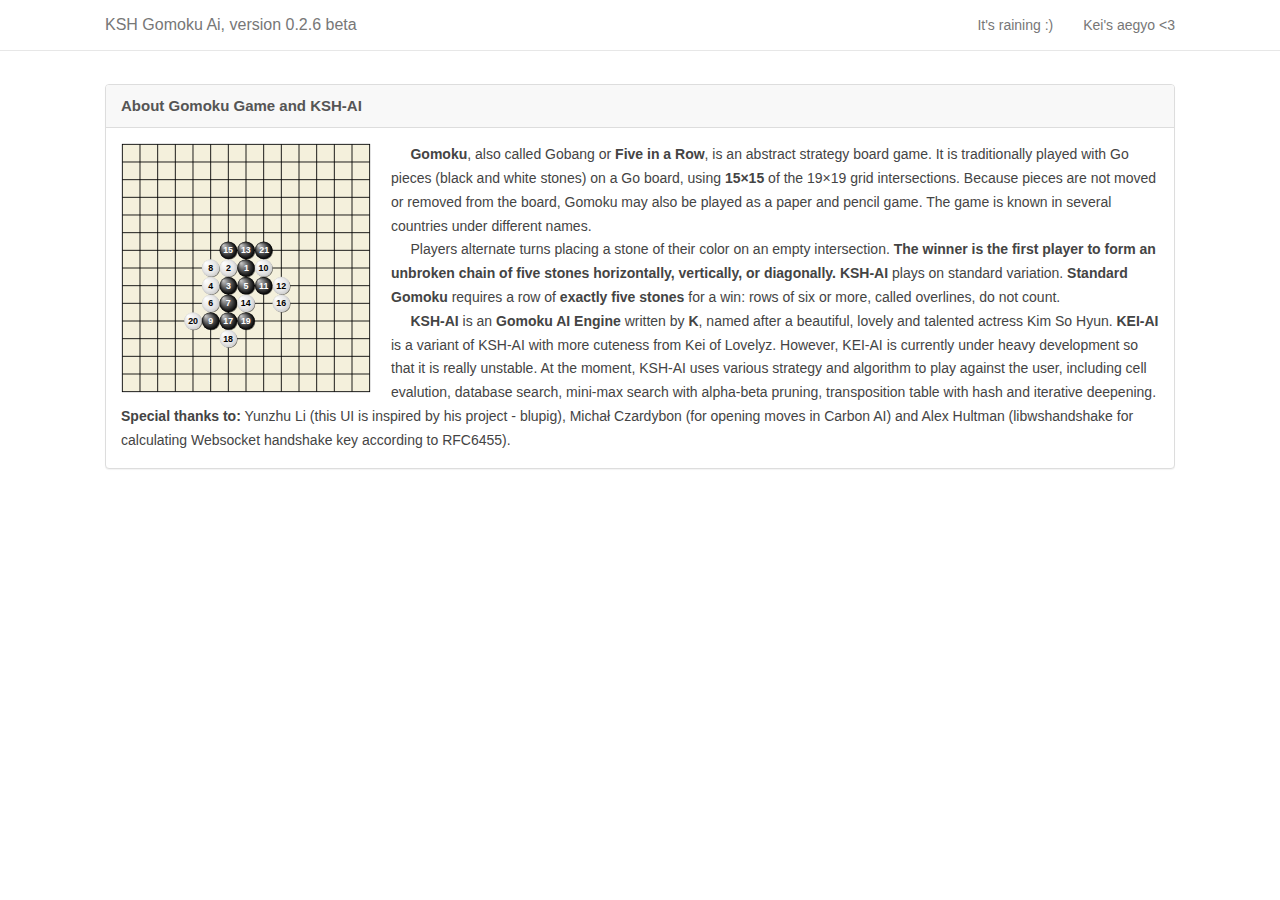
<file: index.html>
﻿<!DOCTYPE html>
<html lang="en">

<head>
  <meta charset="utf-8">
  <meta name="viewport" content="width=device-width, initial-scale=1.0, maximum-scale=3.0, user-scalable=yes">
  <meta name="author" content="KSH">
  <title>KSH-AI :)</title>
  <link href="favicon.ico" rel="icon" type="image/x-icon" />

  <link href="lib/bootstrap.min.css" rel="stylesheet">
  <link href="styles.css" rel="stylesheet">

  <script src="coi-serviceworker.js"></script>
  <script src="lib/jquery-3.6.1.min.js" defer></script>
  <script src="lib/bootstrap.min.js" defer></script>

  <script src="scripts.js" defer></script>
  <script src="brain/brain.js" defer></script>
</head>

<body>
  <nav class="navbar navbar-default navbar-static-top">
    <div class="container">
      <div class="navbar-header">
        <button type="button" class="navbar-toggle collapsed" data-toggle="collapse" data-target="#navbar"
          aria-expanded="false" aria-controls="navbar">
          <span class="sr-only">Toggle navigation</span>
          <span class="icon-bar"></span>
          <span class="icon-bar"></span>
          <span class="icon-bar"></span>
        </button>
        <a class="navbar-brand" href=".">KSH Gomoku Ai, version 0.2.6 beta</a>
      </div>
      <div id="navbar" class="collapse navbar-collapse">
        <ul class="nav navbar-nav navbar-right">
          <li><a href="#" id="btn_download_logs">Logs</a></li>
          <li><a href="https://www.youtube.com/watch?v=iZRwdoGTnj4" target="_blank">It's raining :)</a></li>
          <li><a href="https://youtu.be/ddXTPoc8QFY?t=79" target="_blank">Kei's aegyo &lt;3</a></li>
        </ul>
      </div>
    </div>
  </nav>
  <div class="container-fluid" style="padding-top:10px;">


    <div class="row row-setting" id="row_setting">
      <div class="col-md-4">
        <div class="panel panel-default">
          <div class="panel-heading">
            <h3 class="panel-title">AI Version</h3>
          </div>
          <div class="panel-body">
            <div class="panel-inner">
              <section class="ai-selector">
                <div>
                  <input type="radio" id="ai_kei" name="ai-select" value="0" checked>
                  <label for="ai_kei">
                    <span class="op-title">KSH</span><br />
                    <span class="op-desc">KSH's beauty</span>
                  </label>
                </div>
                <div>
                  <input type="radio" id="ai_kei2" name="ai-select" value="0">
                  <label for="ai_kei2">
                    <span class="op-title">KEI</span><br />
                    <span class="op-desc">Kei's aegyo</span>
                  </label>
                </div>
              </section>
            </div>
          </div>
        </div>
      </div>
      <div class="col-md-4">
        <div class="panel panel-default">
          <div class="panel-heading">
            <h3 class="panel-title">Difficulty</h3>
          </div>
          <div class="panel-body">
            <div class="panel-inner">
              <div id="div_level" class="ai-level">
                <input type="radio" name="ai-level" id="lv1" value="0" />
                <label for="lv1">Chicken</label>
                <input type="radio" name="ai-level" id="lv2" value="1" />
                <label for="lv2">Easy</label>
                <input type="radio" name="ai-level" id="lv3" value="2" checked="checked" />
                <label for="lv3">Normal</label>
                <input type="radio" name="ai-level" id="lv4" value="3" />
                <label for="lv4">Medium</label>
                <input type="radio" name="ai-level" id="lv5" value="4" />
                <label for="lv5">Hard</label>
                <input type="radio" name="ai-level" id="lv6" value="5" />
                <label for="lv6">Fuck me</label>
              </div>
            </div>
          </div>
        </div>
      </div>
      <div class="col-md-4">
        <div class="panel panel-default">
          <div class="panel-heading">
            <h3 class="panel-title">
              Who goes first
              <div class="pull-right">
                <div class="ws_indicator status-indicator" style="display:none"></div>
                <span class="ws_status" style="display:none"></span>
              </div>
            </h3>
          </div>
          <div class="panel-body">
            <div class="panel-inner">
              <div class="ai-level">
                <input type="radio" name="play-first" id="ai_first" value="0" checked="checked" />
                <label for="ai_first">AI</label>
                <input type="radio" name="play-first" id="human_first" value="1" />
                <label for="human_first">Human</label>
              </div>
              <button id="btn_start" type="button" class="btn btn-primary btn-md" disabled="disabled">
                Start Game !
              </button>
            </div>
          </div>
        </div>
      </div>
    </div>

    <div class="row row-intro" id="row_intro">

      <div class="col-md-12">
        <div class="panel panel-default">
          <div class="panel-heading">
            <h3 class="panel-title">About Gomoku Game and KSH-AI</h3>
          </div>
          <div class="panel-body">
            <div class="panel-inner">
              <svg xmlns:svg="http://www.w3.org/2000/svg" xmlns="http://www.w3.org/2000/svg"
                xmlns:xlink="http://www.w3.org/1999/xlink" version="1.1" width="250" height="250"
                viewBox="-3 -3 566 566" class="svg_demo_board">
                <title>Gomoku Game 1</title>
                <defs>
                  <linearGradient id="LinearGradientWhite">
                    <stop style="stop-color:white;stop-opacity:1" offset="0" />
                    <stop style="stop-color:#e6e6e6;stop-opacity:1" offset="0.75" />
                    <stop style="stop-color:#ccc;stop-opacity:1" offset="1" />
                  </linearGradient>
                  <linearGradient id="LinearGradientBlack">
                    <stop style="stop-color:#ccc;stop-opacity:1" offset="0" />
                    <stop style="stop-color:black;stop-opacity:1" offset="1" />
                  </linearGradient>
                  <linearGradient id="LinearGradientShadow">
                    <stop style="stop-color:black;stop-opacity:1;" offset="0" />
                    <stop style="stop-color:black;stop-opacity:0.5" offset="0.9" />
                    <stop style="stop-color:black;stop-opacity:0" offset="1" />
                  </linearGradient>
                  <radialGradient id="RadialGradientWhite" xlink:href="#LinearGradientWhite" cx="0" cy="0" r="20"
                    fx="-12" fy="-12" gradientUnits="userSpaceOnUse" />
                  <radialGradient id="RadialGradientBlack" xlink:href="#LinearGradientBlack" cx="0" cy="0" r="20"
                    fx="-12" fy="-12" gradientUnits="userSpaceOnUse" />
                  <radialGradient id="RadialGradientShadow" xlink:href="#LinearGradientShadow" cx="2" cy="2" fx="2"
                    fy="2" r="20" gradientUnits="userSpaceOnUse" />
                  <circle id="BlackShadow" r="20" cx="2" cy="2" style="fill:url(#RadialGradientShadow);stroke:none" />
                  <g id="Black01">
                    <use xlink:href="#BlackShadow" />
                    <circle id="BlackTile" cx="0" cy="0" r="20"
                      style="fill:url(#RadialGradientBlack);fill-opacity:1;stroke:none" />
                  </g>
                  <g id="White01">
                    <use xlink:href="#BlackShadow" />
                    <circle id="WhiteTile" cx="0" cy="0" r="20"
                      style="fill:url(#RadialGradientWhite);fill-opacity:1;stroke:none" />
                  </g>
                </defs>
                <g>
                  <rect id="rect3919" width="560" height="560" x="0" y="0"
                    style="fill:#f4f0dc;stroke:black;stroke-width:2;stroke-miterlimit:4" />
                  <path id="Gridz"
                    d="M 0,40 H 560 M 0,80 H 560 M 0,120 H 560 M 0,160 H 560 M 0,200 H 560 M 0,240 H 560 M 0,280 H 560 M 0,320 H 560 M 0,360 H 560 560 M 0,400 H 560 M 0,440 H 560 M 0,480 H 560 M 0,520 H 560"
                    style="fill:none;stroke:black;stroke-width:2;stroke-linecap:butt;stroke-linejoin:miter;stroke-miterlimit:4" />
                  <use xlink:href="#Gridz" transform="matrix(0,-1,1,0,0,560)" />
                  <use xlink:href="#Black01" transform="translate(240,240)" />
                  <use xlink:href="#Black01" transform="translate(280,240)" />
                  <use xlink:href="#Black01" transform="translate(320,240)" />
                  <use xlink:href="#Black01" transform="translate(280,280)" />
                  <use xlink:href="#Black01" transform="translate(240,320)" />
                  <use xlink:href="#Black01" transform="translate(280,320)" />
                  <use xlink:href="#Black01" transform="translate(320,320)" />
                  <use xlink:href="#Black01" transform="translate(240,360)" />
                  <use xlink:href="#Black01" transform="translate(200,400)" />
                  <use xlink:href="#Black01" transform="translate(240,400)" />
                  <use xlink:href="#Black01" transform="translate(280,400)" />
                  <use xlink:href="#White01" transform="translate(200,280)" />
                  <use xlink:href="#White01" transform="translate(240,280)" />
                  <use xlink:href="#White01" transform="translate(320,280)" />
                  <use xlink:href="#White01" transform="translate(200,320)" />
                  <use xlink:href="#White01" transform="translate(360,320)" />
                  <use xlink:href="#White01" transform="translate(200,360)" />
                  <use xlink:href="#White01" transform="translate(280,360)" />
                  <use xlink:href="#White01" transform="translate(360,360)" />
                  <use xlink:href="#White01" transform="translate(160,400)" />
                  <use xlink:href="#White01" transform="translate(240,440)" />
                </g>
                <g id="Texts"
                  style="font-size:20px;font-style:normal;font-variant:normal;font-weight:bold;text-align:start;text-anchor:start;stroke:none;font-family:Liberation Sans,sans-serif">
                  <g style="fill:white">
                    <text x="228.38379" y="247.06543">15</text>
                    <text x="268.51074" y="247.06543">13</text>
                    <text x="310.24902" y="247.1875">21</text>
                    <text x="275.27344" y="287.1875">1</text>
                    <text x="234.49219" y="327.06543">3</text>
                    <text x="274.29688" y="326.93848">5</text>
                    <text x="309.70703" y="327.1875">11</text>
                    <text x="234.45801" y="367.06055">7</text>
                    <text x="194.58496" y="407.06055">9</text>
                    <text x="228.52539" y="407.1875">17</text>
                    <text x="268.54492" y="407.06055">19</text>
                  </g>
                  <g style="fill:black">
                    <text x="194.48242" y="287.06055">8</text>
                    <text x="234.69238" y="287.1875">2</text>
                    <text x="308.57422" y="287.06543">10</text>
                    <text x="194.48242" y="327.1875">4</text>
                    <text x="348.58398" y="327.1875">12</text>
                    <text x="194.37012" y="367.06543">6</text>
                    <text x="268.31055" y="367.1875">14</text>
                    <text x="348.4375" y="367.06543">16</text>
                    <text x="149.11621" y="407.06543">20</text>
                    <text x="228.38379" y="447.06543">18</text>
                  </g>
                </g>
              </svg>
              <span>
                &nbsp;&nbsp;&nbsp;&nbsp; <strong>Gomoku</strong>, also called Gobang or <strong>Five in a Row</strong>,
                is an abstract strategy board game.
                It is traditionally played with Go pieces (black and white stones) on a Go board,
                using <strong>15×15</strong> of the 19×19 grid intersections.
                Because pieces are not moved or removed from the board,
                Gomoku may also be played as a paper and pencil game.
                The game is known in several countries under different names.
                <br />
                &nbsp;&nbsp;&nbsp;&nbsp; Players alternate turns placing a stone of their color on an empty
                intersection.
                <strong>
                  The winner is the first player to form an unbroken chain of five stones
                  horizontally, vertically, or diagonally.
                </strong>
                <strong>KSH-AI</strong> plays on standard variation.
                <strong>Standard Gomoku</strong> requires a row of <strong>exactly five stones</strong>
                for a win: rows of six or more, called overlines, do not count.
                <br />
                &nbsp;&nbsp;&nbsp;&nbsp; <strong>KSH-AI</strong> is an
                <strong>Gomoku AI Engine</strong> written by <strong>K</strong>,
                named after a beautiful, lovely and talented actress Kim So Hyun.
                <strong>KEI-AI</strong> is a variant of KSH-AI with more cuteness from Kei of Lovelyz.
                However, KEI-AI is currently under heavy development so that it is really unstable.
                At the moment, KSH-AI uses various strategy and algorithm to play against the user,
                including cell evalution, database search, mini-max search with alpha-beta pruning,
                transposition table with hash and iterative deepening. <strong>Special thanks to:</strong>
                Yunzhu Li (this UI is inspired by his project - blupig), Michał Czardybon (for opening moves in Carbon
                AI)
                and Alex Hultman (libwshandshake for calculating Websocket handshake key according to RFC6455).
              </span>
            </div>
          </div>
        </div>
      </div>

    </div>


    <div class="row" id="row_play">
      <svg xmlns:svg="http://www.w3.org/2000/svg" xmlns="http://www.w3.org/2000/svg"
        xmlns:xlink="http://www.w3.org/1999/xlink" style="width:0; height:0;">
        <defs>
          <radialGradient id="rgs" cx="53%" cy="53%" r="50%" fx="53%" fy="53%">
            <stop style="stop-color:black;stop-opacity:1;" offset="0" />
            <stop style="stop-color:black;stop-opacity:0.5" offset="0.9" />
            <stop style="stop-color:black;stop-opacity:0" offset="1" />
          </radialGradient>
          <g id="black_piece">
            <circle cx="53%" cy="53%" r="32%" style="fill:url(#rgs)" />
            <radialGradient id="rg_black" cx="50%" cy="50%" r="50%" fx="30%" fy="30%">
              <stop style="stop-color:#bbbbbb" offset="0" />
              <stop style="stop-color:#000" offset="1" />
            </radialGradient>
            <circle cx="50%" cy="50%" r="32%" style="fill:url(#rg_black)" />
          </g>
          <g id="white_piece">
            <circle cx="53%" cy="53%" r="32%" style="fill:url(#rgs)" />
            <radialGradient id="rg_white" cx="50%" cy="50%" r="50%" fx="30%" fy="30%">
              <stop style="stop-color:white;stop-opacity:1" offset="0" />
              <stop style="stop-color:#e6e6e6;stop-opacity:1" offset="0.75" />
              <stop style="stop-color:#ccc;stop-opacity:1" offset="1" />
            </radialGradient>
            <circle cx="50%" cy="50%" r="32%" style="fill:url(#rg_white)" />
          </g>
        </defs>
      </svg>
      <!-- Board -->
      <div class="col-md-8">
        <div class="panel panel-default">
          <div class="panel-heading">
            <div class="panel-title">
              Gomoku
              <div id="div_pb_outer" class="progress pull-right">
                <div id="div_pb_inner" class="progress-bar" role="progressbar" aria-valuenow="60" aria-valuemin="0"
                  aria-valuemax="100">
                </div>
              </div>
            </div>
          </div>
          <div id="panel_gamearea" class="panel-body text-center">
            <div id="div_gamearea" style="margin: 0 auto; ">
              <table id="tbl_board"></table>
            </div>
          </div>
        </div>
      </div>
      <!-- Status -->
      <div class="col-md-4">
        <div class="panel panel-default">
          <div class="panel-heading">
            <h3 class="panel-title">
              Game Status
              <div class="pull-right">
                <div class="ws_indicator status-indicator" style="display:none"></div>
                <span class="ws_status" style="display:none"></span>
              </div>
            </h3>
          </div>
          <div id="panel_status" class="panel-body">
            <div id="game_status"></div>
          </div>
        </div>
        <div class="panel panel-default">
          <div class="panel-heading">
            <h3 class="panel-title">Game Control</h3>
          </div>
          <div class="panel-body">
            <button id="btn_restart" type="button" class="btn btn-primary btn-md" disabled="disabled">
              Restart
            </button>
            <button id="btn_undo" type="button" class="btn btn-primary btn-md" disabled="disabled">
              Undo
            </button>
            <button id="btn_showmoves" type="button" style="display: none;" class="btn btn-primary btn-md">
              Show Moves
            </button>
            <button id="btn_prevmove" type="button" style="display: none;" class="btn btn-primary btn-md">
              &lt;&lt;
            </button>
            <button id="btn_nextmove" type="button" style="display: none;" class="btn btn-primary btn-md">
              &gt;&gt;
            </button>
          </div>
        </div>
        <div class="panel panel-default">
          <div class="panel-heading">
            <h3 class="panel-title">Statistics</h3>
          </div>
          <div class="panel-body">
            <div id="ai_msg">Hello!</div>
            <textarea id="ai_logs">No logs</textarea>
          </div>
        </div>
      </div>

    </div>


  </div>
</body>

</html>
</file>
<file: styles.css>
html {
    position: relative;
    min-height: 100%;
}

body {
    margin-bottom: 50px;
    font-family: "Hiragino Sans GB", "Helvetica Neue", Helvetica, "Microsoft YaHei", Arial, sans-serif;
    font-weight: 400;
    color: #444;
    line-height: 1.7;
    background-color: #fff;
}

ol, ul {
    padding-left: 30px;
}

.navbar-default {
    font-size: 14px;
    font-weight: 300;
    background-color: #fff;
}

    .navbar-default .navbar-nav > .active > a,
    .navbar-default .navbar-nav > .active > a:focus,
    .navbar-default .navbar-nav > .active > a:hover {
        font-size: 14px;
        font-weight: 600;
        background-color: #fff;
    }

.navbar-brand {
    font-size: 16px;
    font-weight: 400;
}

.panel-default > .panel-heading {
    background-color: #f8f8f8;
}

.panel-title {
    font-size: 15px;
    font-weight: bold;
    line-height: 150%;
    color: #555;
}

.dropdown-menu > li > a {
    font-size: 12.5px;
    color: #777;
    padding: 7px 20px;
}

.btn-primary {
    background-color: #1D98F6;
    border-color: #218ADB;
}

    .btn-primary:hover,
    .btn-primary:focus {
        background-color: #218ADB;
        border-color: #0F7ACC;
    }

.progress {
    border-radius: 5px;
    opacity: 0;
    margin-top: 5px;
    width: 75%;
    max-width: 250px;
    height: 10px;
}

.progress-bar {
    background-color: #1D98F6;
    -webkit-transition: none;
    -moz-transition: none;
    -o-transition: none;
    transition: none;
    width: 60%;
}

.footer {
    position: absolute;
    padding: 14px;
    min-height: 50px;
    bottom: 0;
    width: 100%;
    background-color: #fff;
    border: solid #e7e7e7;
    border-width: 1px;
    font-size: 14px;
    font-weight: 300;
}

    .footer a {
        color: inherit;
    }

        .footer a:hover {
            color: 333;
        }

.container {
    max-width: 1100px;
}

.container-fluid {
    max-width: 1100px;
}

.separator-line {
    margin-top: 40px;
    width: 100%;
    height: 2px;
    border-top: 1px solid #e7e7e7;
}

/* Text styles */
a {
    text-decoration: none;
}

    a:hover {
        text-decoration: none;
    }

b {
    font-weight: 700;
}

p {
    margin-bottom: 20px;
}

mark {
    background-color: #DADADA;
}

h4 small {
    font-size: 60%;
}

.h4, h4 {
    margin-top: 40px;
    margin-bottom: 15px;
    color: #333;
    font-weight: 400;
    font-size: 19px;
}

.text-muted {
    color: #888;
}

/* Specific */
.status-indicator {
    display: inline-block;
    width: 11px;
    height: 11px;
    border-radius: 3px;
}

#ai_logs {
    font-family: 'Monaco','Consolas','monospace';
    font-size: 10px;
    width: 100%;
    height: 80px;
}

#ai_msg {
    font-weight: bold;
    padding-bottom: 10px;
}

#tbl_board {
    border-collapse: collapse;
    border-spacing: 0;
    background-color: #44f061;
}

#game_status {
    font-weight: bold;
}
/* Ai selector style */
section.ai-selector {
    display: flex;
    flex-flow: row wrap;
}

    section.ai-selector > div {
        flex: 1;
        padding: 0.5rem;
    }

.ai-selector input[type="radio"] {
    display: none;
}

    .ai-selector input[type="radio"]:not(:disabled) ~ label {
        cursor: pointer;
    }

.ai-selector label {
    height: 100%;
    display: block;
    background: white;
    border: 2px solid #20df80;
    border-radius: 20px;
    padding: 1rem;
    margin-bottom: 1rem;
    text-align: center;
    box-shadow: 0px 3px 10px -2px rgba(161, 170, 166, 0.5);
    position: relative;
}


.ai-selector input[type="radio"] + label::after {
    content: "";
    opacity: 0;
}

.ai-selector input[type="radio"]:checked + label {
    background: #20df80;
    transition: background 0.5s;
    color: white;
    box-shadow: 0px 0px 20px rgba(0, 255, 128, 0.75);
}

    .ai-selector input[type="radio"]:checked + label::after {
        color: #3d3f43;
        border: 2px solid #1dc973;
        content: "\2714";
        font-size: 24px;
        position: absolute;
        top: -25px;
        left: 50%;
        transform: translateX(-50%);
        height: 50px;
        width: 50px;
        line-height: 50px;
        text-align: center;
        border-radius: 50%;
        background: white;
        box-shadow: 0px 2px 5px -2px rgba(0, 0, 0, 0.25);
        opacity: 1;
        transition: opacity 0.3s;
    }


.ai-selector input[type="radio"]#ai_kei2:checked + label {
    background: #ff5a5a;
    border-color: #ff5a5a;
    box-shadow: 0px 0px 20px rgba(248, 96, 96, 0.75);
}

    .ai-selector input[type="radio"]#ai_kei2:checked + label::after {
        border: 2px solid #e50a0a;
    }

.ai-selector span.op-title {
    font-size: 25px;
    line-height: 30px;
    font-weight: 700;
}

.ai-selector span.op-desc {
    font-size: 12px;
    font-weight: 600;
}

.ai-selector label {
    padding-top: 25px;
}

/*Ai Level selector*/

.ai-level input[type="checkbox"],
.ai-level input[type="radio"] {
    position: absolute;
    opacity: 0;
    z-index: -1;
}

.ai-level label {
    color: #8e44ad;
    position: relative;
    display: inline-block;
    margin-right: 10px;
    margin-bottom: 10px;
    padding-left: 30px;
    padding-right: 10px;
    line-height: 36px;
    cursor: pointer;
    z-index: 2;
}

    .ai-level label::before {
        content: " ";
        position: absolute;
        top: 6px;
        left: 0;
        display: block;
        width: 24px;
        height: 24px;
        border: 2px solid #8e44ad;
        border-radius: 4px;
        z-index: -1;
    }

.ai-level input[type="radio"] + label::before {
    border-radius: 18px;
}
/* Checked */
.ai-level input[type="checkbox"]:checked + label,
.ai-level input[type="radio"]:checked + label {
    padding-left: 10px;
    color: #fff;
}

    .ai-level input[type="checkbox"]:checked + label::before,
    .ai-level input[type="radio"]:checked + label::before {
        top: 0;
        width: 100%;
        height: 100%;
        background: #8e44ad;
    }
/* Transition */
.ai-level label,
.ai-level label::before {
    -webkit-transition: .25s all ease;
    -o-transition: .25s all ease;
    transition: .25s all ease;
}

/*Start game button*/
#btn_start {
    font-size: 22px;
    font-weight: bold;
}

@media screen and (min-width: 970px) {
    .row-setting .panel-body {
        min-height: 160px;
        text-align: center;
        display: flex;
        height: 100%;
        /*border: 1px solid red;*/
        justify-content: center;
        align-items: center;
    }

    .row-setting .panel-inner {
        width: 100%;
        height: 100%;
    }
}

.svg_demo_board {
    float: left;
    margin-right: 20px;
}
</file>
